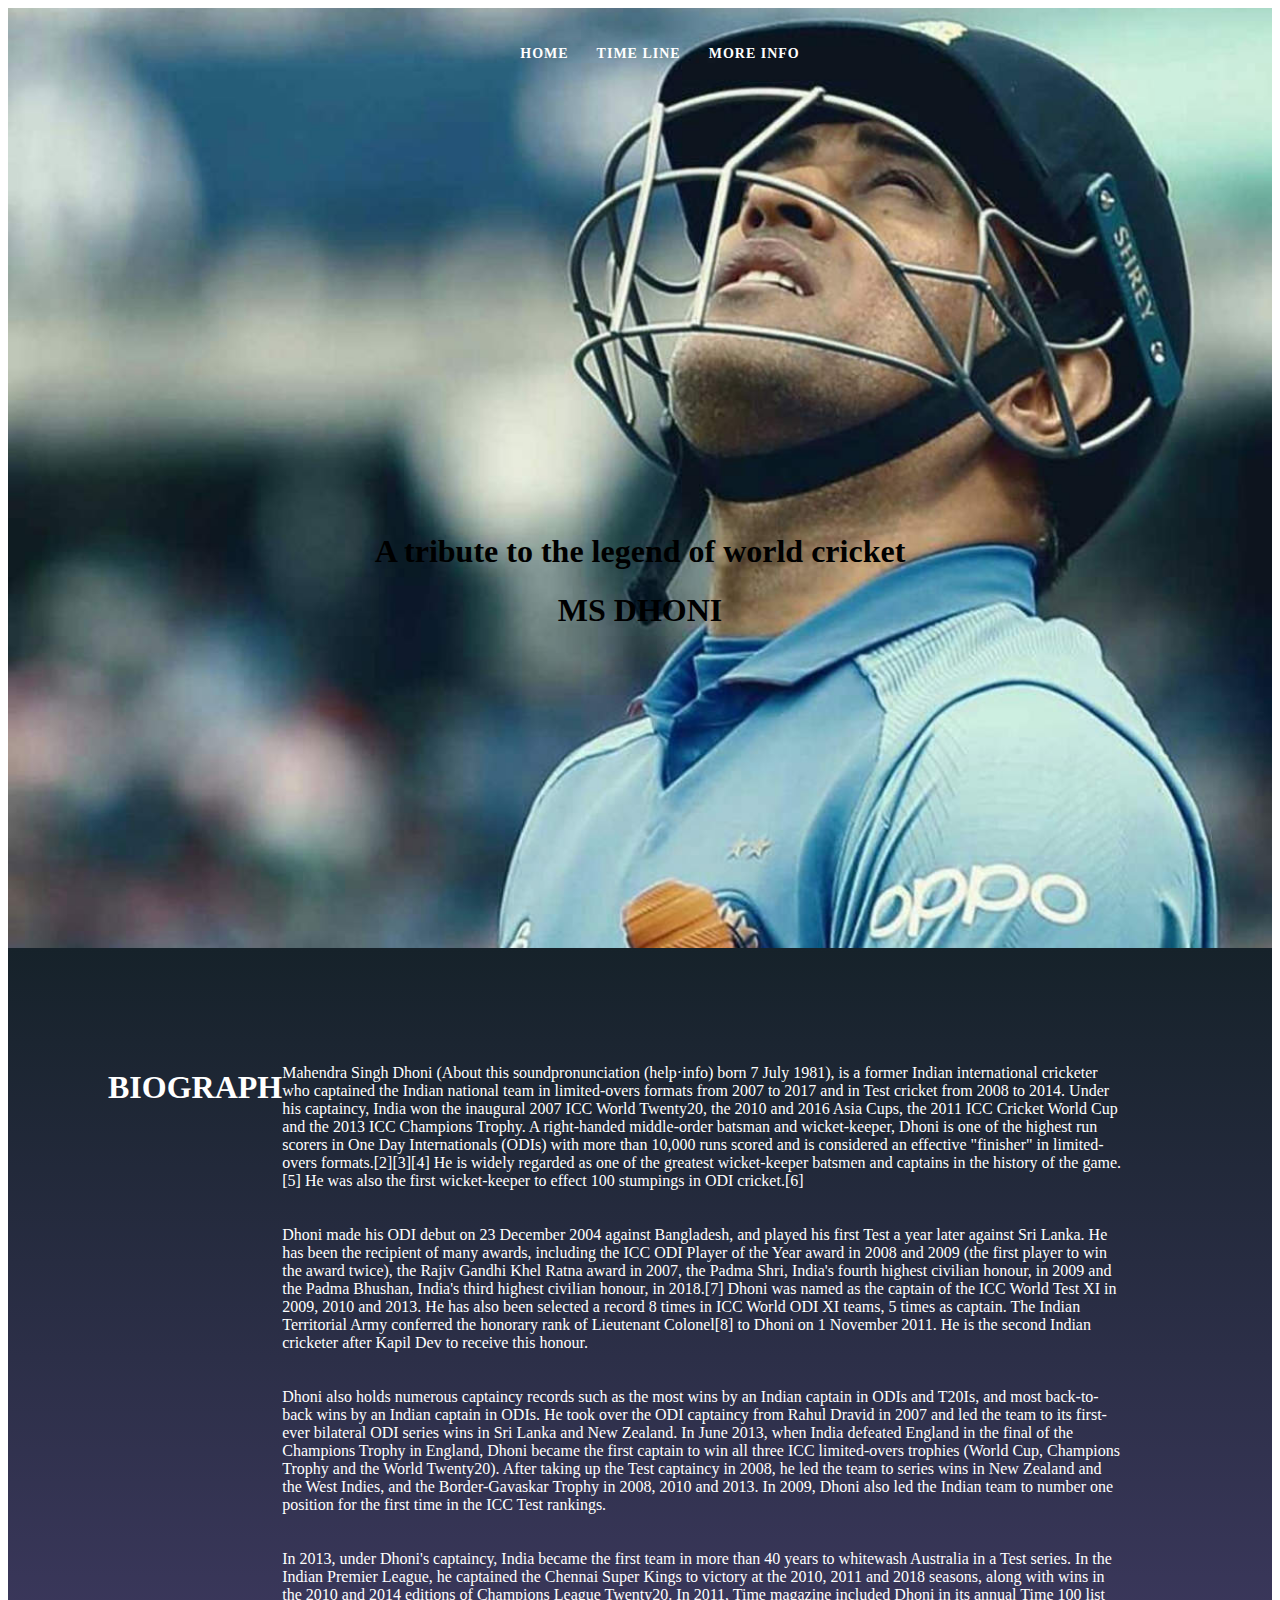
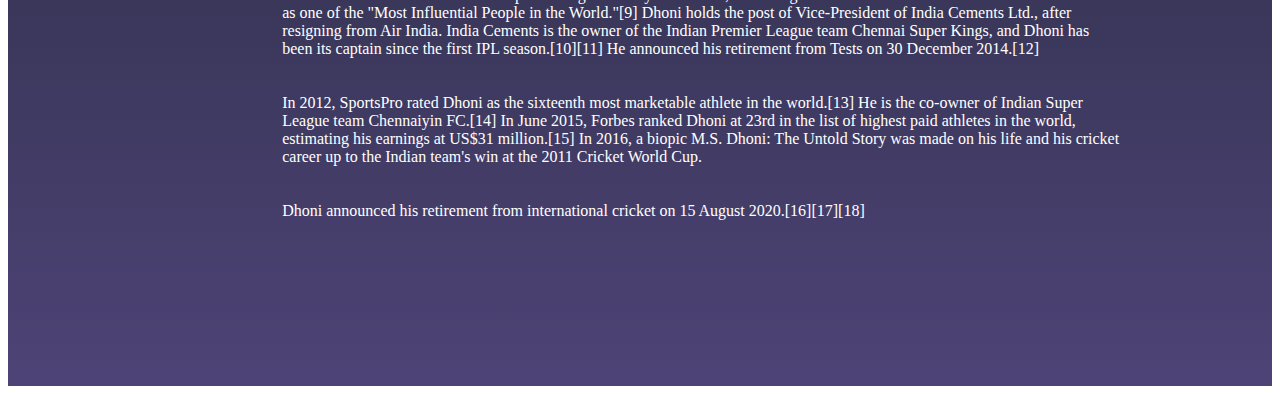
<file: sports website/index.html>
<!DOCTYPE html>
<html lang="en">

<head>
    <meta charset="UTF-8">
    <link rel="stylesheet" href="./style.css">
    <!-- link stylesheet file -->
    <link  href="./timeStyle.css">
</head>

<body>
    <!-- partial:index.partial.html -->
    <header class="header header-ss-big-bg">
        <nav id="navbar">
            <div class="container">
                <ul>
                    <li><a href="index.html">HOME</a></li>
                    <li><a href="timeline.html">TIME LINE</a></li>
                    <li><a href="#">More info </a></li>
                </ul>
            </div>
        </nav>
        <div class="content">
            <h1>A tribute to the legend of world cricket</h1>
            <h1>MS DHONI</h1>
        </div>
    </header>

    <body>
        <div class="flex1">
            <div class="flex-child"></div>
            <h1>BIOGRAPH</h1>
            <p>Mahendra Singh Dhoni (About this soundpronunciation (help·info) born 7 July 1981), is a former Indian
                international cricketer who captained the Indian national team in limited-overs formats from 2007 to
                2017 and in Test cricket from 2008 to 2014. Under his captaincy, India won the inaugural 2007 ICC World
                Twenty20, the 2010 and 2016 Asia Cups, the 2011 ICC Cricket World Cup and the 2013 ICC Champions Trophy.
                A right-handed middle-order batsman and wicket-keeper, Dhoni is one of the highest run scorers in One
                Day Internationals (ODIs) with more than 10,000 runs scored and is considered an effective "finisher" in
                limited-overs formats.[2][3][4] He is widely regarded as one of the greatest wicket-keeper batsmen and
                captains in the history of the game.[5] He was also the first wicket-keeper to effect 100 stumpings in
                ODI cricket.[6]
                <br><br><br>

                Dhoni made his ODI debut on 23 December 2004 against Bangladesh, and played his first Test a year later
                against Sri Lanka. He has been the recipient of many awards, including the ICC ODI Player of the Year
                award in 2008 and 2009 (the first player to win the award twice), the Rajiv Gandhi Khel Ratna award in
                2007, the Padma Shri, India's fourth highest civilian honour, in 2009 and the Padma Bhushan, India's
                third highest civilian honour, in 2018.[7] Dhoni was named as the captain of the ICC World Test XI in
                2009, 2010 and 2013. He has also been selected a record 8 times in ICC World ODI XI teams, 5 times as
                captain. The Indian Territorial Army conferred the honorary rank of Lieutenant Colonel[8] to Dhoni on 1
                November 2011. He is the second Indian cricketer after Kapil Dev to receive this honour.
                <br><br><br>

                Dhoni also holds numerous captaincy records such as the most wins by an Indian captain in ODIs and
                T20Is, and most back-to-back wins by an Indian captain in ODIs. He took over the ODI captaincy from
                Rahul Dravid in 2007 and led the team to its first-ever bilateral ODI series wins in Sri Lanka and New
                Zealand. In June 2013, when India defeated England in the final of the Champions Trophy in England,
                Dhoni became the first captain to win all three ICC limited-overs trophies (World Cup, Champions Trophy
                and the World Twenty20). After taking up the Test captaincy in 2008, he led the team to series wins in
                New Zealand and the West Indies, and the Border-Gavaskar Trophy in 2008, 2010 and 2013. In 2009, Dhoni
                also led the Indian team to number one position for the first time in the ICC Test rankings.
                <br><br><br>

                In 2013, under Dhoni's captaincy, India became the first team in more than 40 years to whitewash
                Australia in a Test series. In the Indian Premier League, he captained the Chennai Super Kings to
                victory at the 2010, 2011 and 2018 seasons, along with wins in the 2010 and 2014 editions of Champions
                League Twenty20. In 2011, Time magazine included Dhoni in its annual Time 100 list as one of the "Most
                Influential People in the World."[9] Dhoni holds the post of Vice-President of India Cements Ltd., after
                resigning from Air India. India Cements is the owner of the Indian Premier League team Chennai Super
                Kings, and Dhoni has been its captain since the first IPL season.[10][11] He announced his retirement
                from Tests on 30 December 2014.[12]
                <br><br><br>

                In 2012, SportsPro rated Dhoni as the sixteenth most marketable athlete in the world.[13] He is the
                co-owner of Indian Super League team Chennaiyin FC.[14] In June 2015, Forbes ranked Dhoni at 23rd in the
                list of highest paid athletes in the world, estimating his earnings at US$31 million.[15] In 2016, a
                biopic M.S. Dhoni: The Untold Story was made on his life and his cricket career up to the Indian team's
                win at the 2011 Cricket World Cup.
                <br><br><br>

                Dhoni announced his retirement from international cricket on 15 August 2020.[16][17][18]
            </p>
        </div>
        </div>
    </body>

</html>
</file>
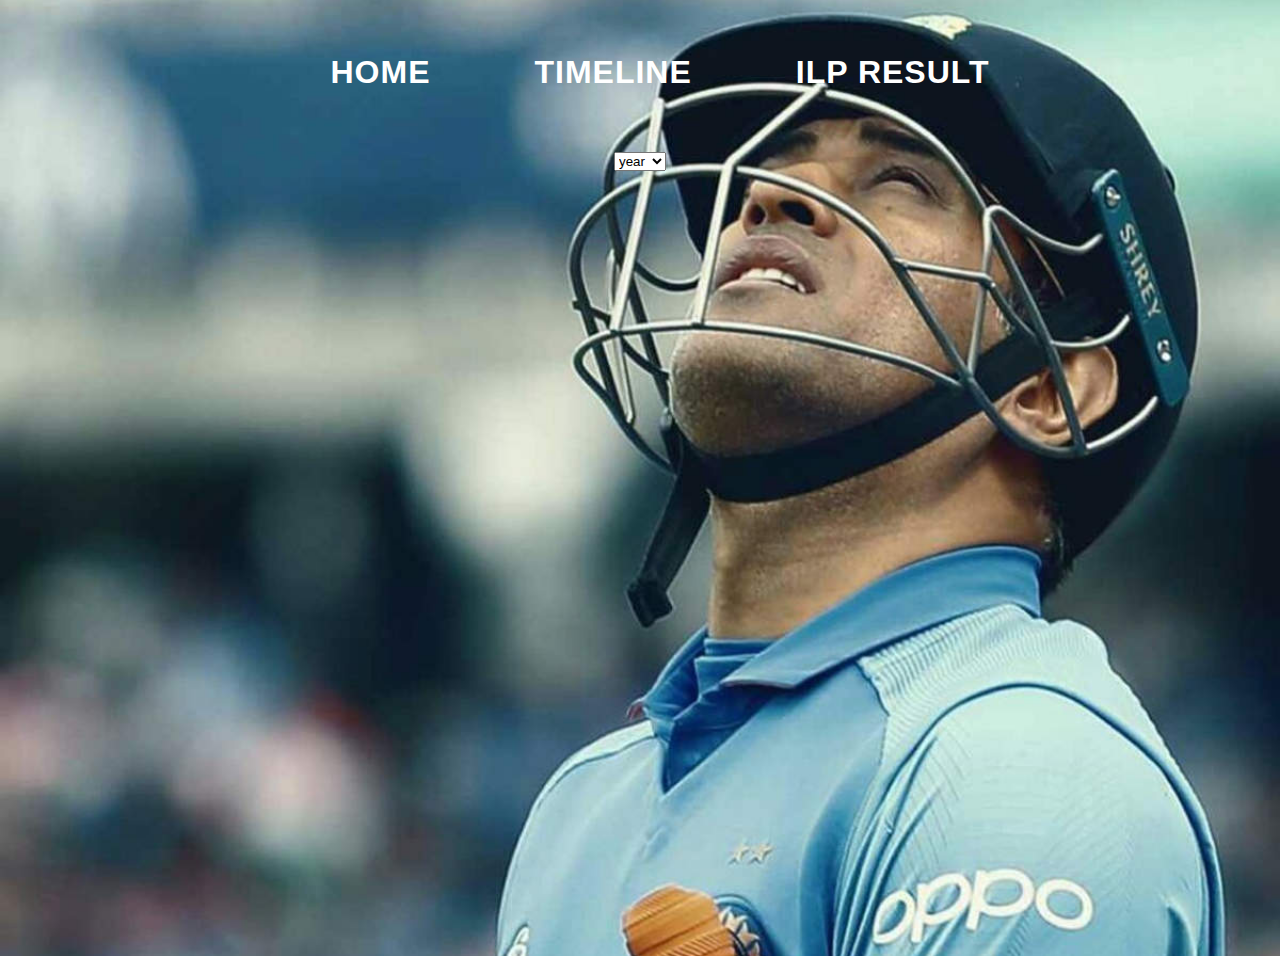
<file: sports website/ipresult.html>
<html>

<head>
    <link rel="stylesheet" href="./styleIpResults.cs">
</head>


<body>
    <header class="header">
        <div id="navbar">
            <div class="container">
                <ul>
                    <li><a href="index.html">Home</a></li>
                    <li><a href="timeline.html">Timeline</a></li>
                    <li><a href="ipresult.html">ILP RESULT</a></li>
                </ul>
            </div>
        </div>

    </header>
    <form id="datavalue">
        <p>
            <select id="year">
                <option value="year" selected> year</option>
                <option>2008</option>
                <option>2009</option>
                <option>2010</option>
                <option>2011</option>
                <option>2011</option>
                <option>2012</option>
            </select>
        </p>
    </form>

</body>

</html>
</file>
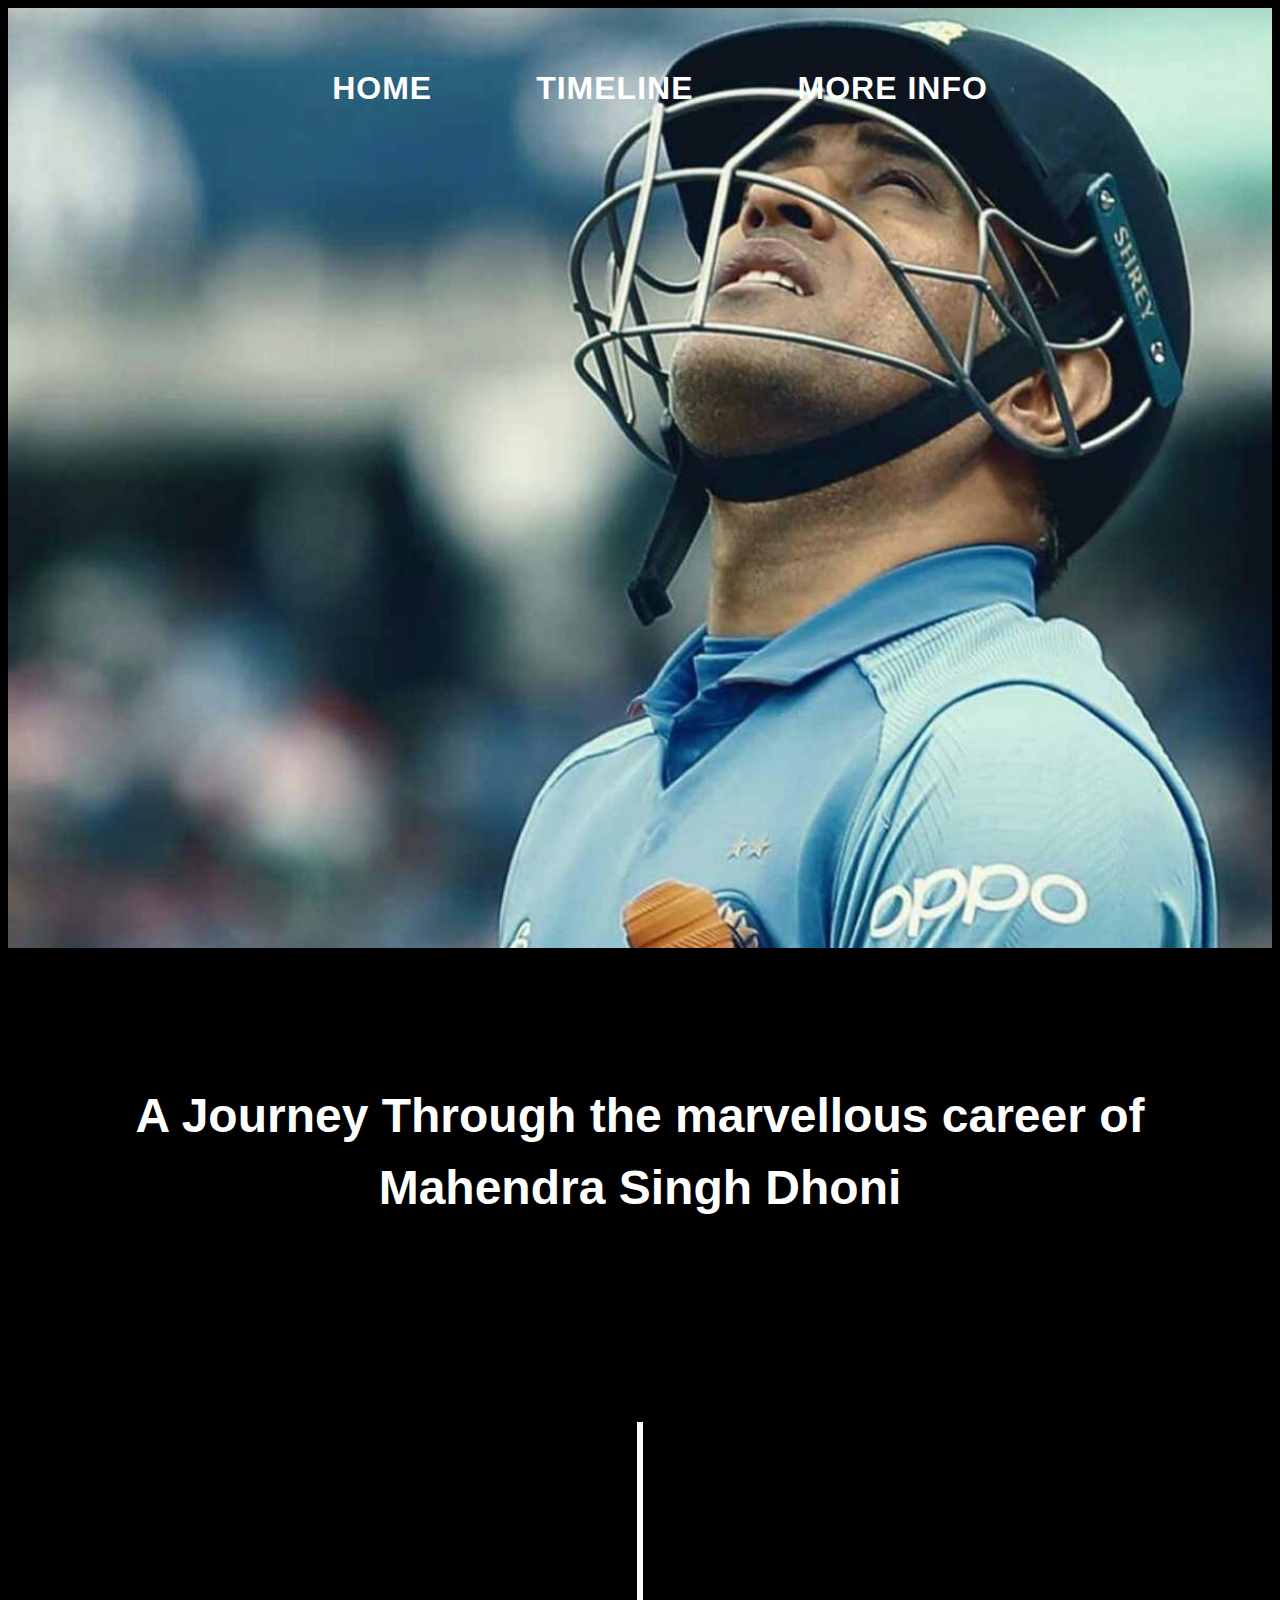
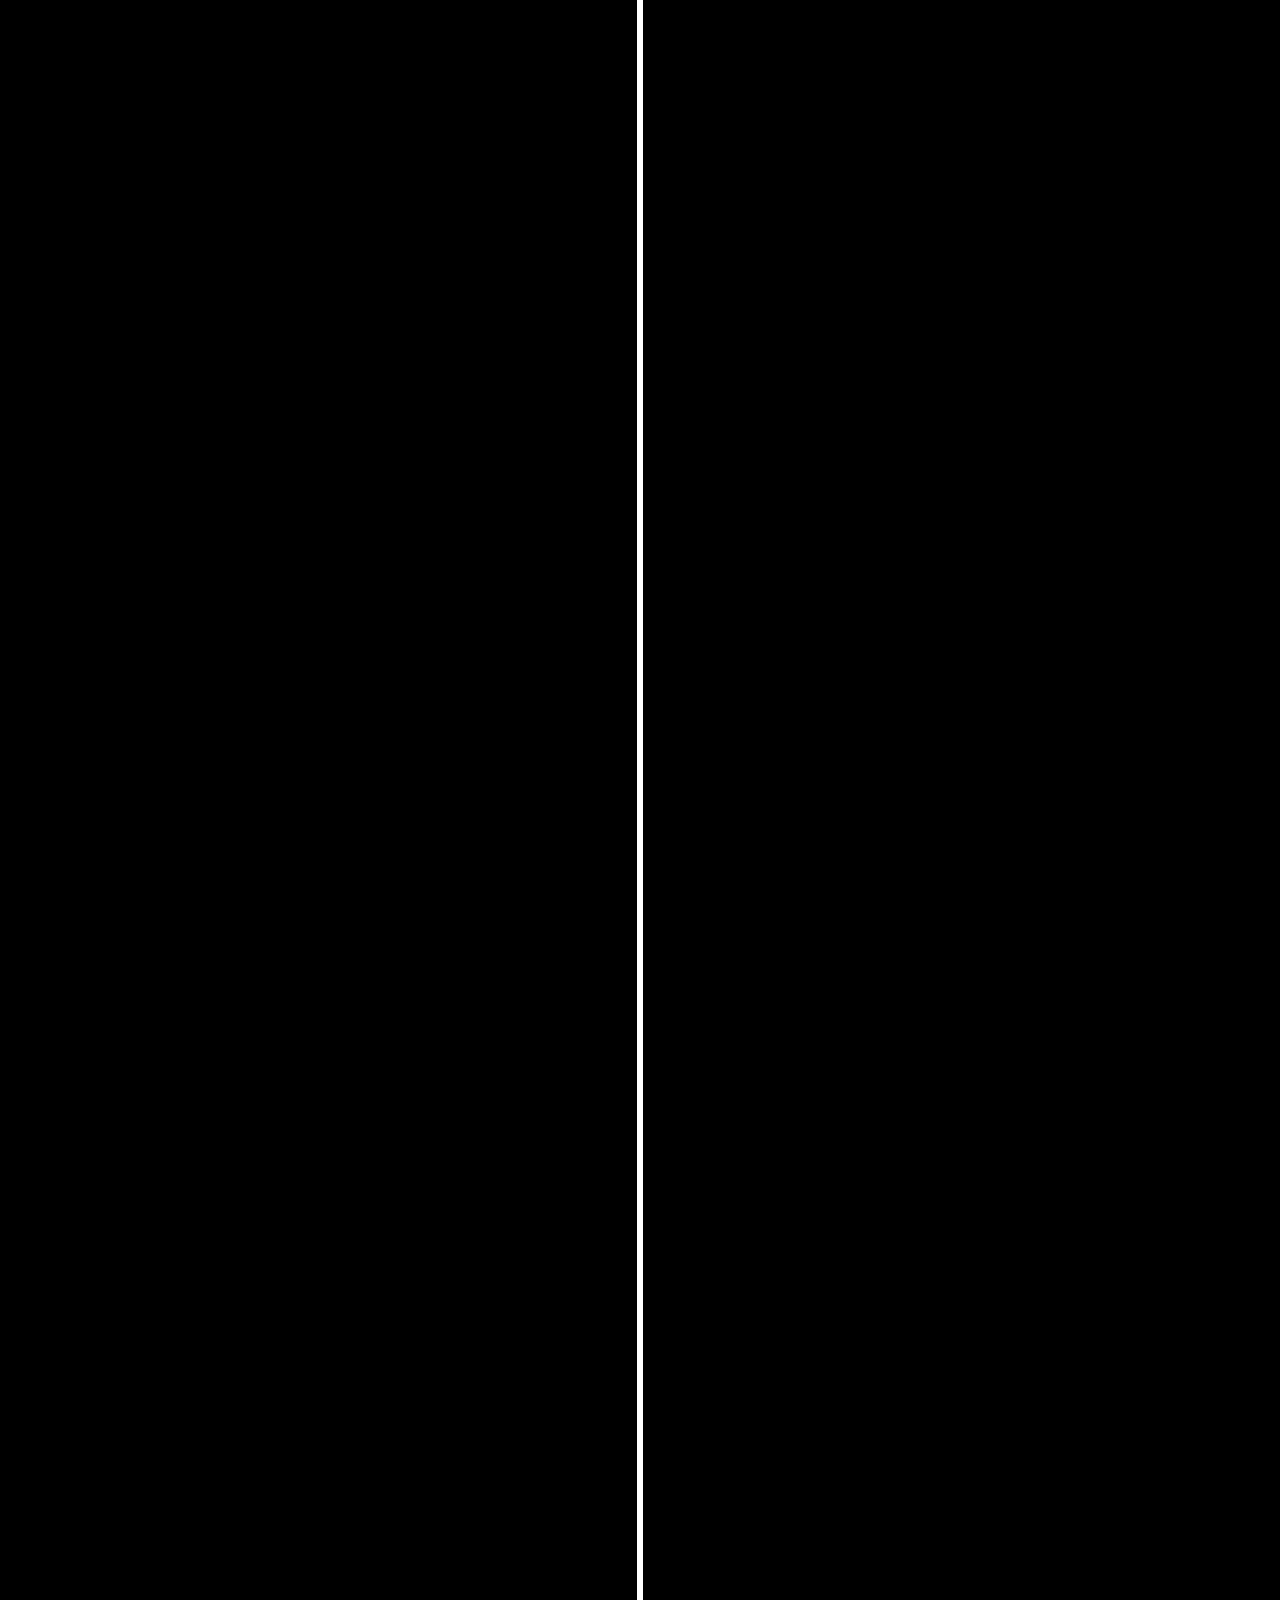
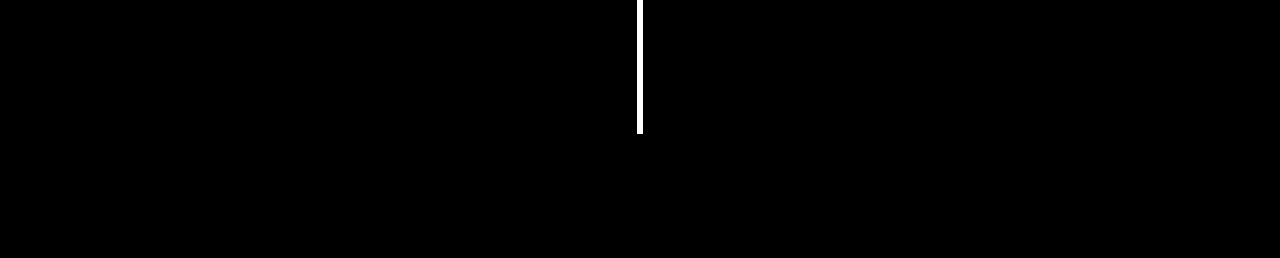
<file: sports website/timeline.html>
<!DOCTYPE html>
<html lang="en">

<head>
    <meta charset="UTF-8">
    <title>A Journey Through the marvellous career of Mahendra Singh Dhoni</title>
    <link rel="stylesheet" href="./timeStyle.css">

</head>

<body>
    <header class="header">
        <div id="navbar">
            <div class="container">
                <ul>
                    <li><a href="index.html">Home</a></li>
                    <li><a href="timeline.html">Timeline</a></li>
                    <li><a href="#">More info </a></li>
                </ul>
            </div>
        </div>

    </header>

    <section class="intro">
        <div class="container">
            <h1>A Journey Through the marvellous career of Mahendra Singh Dhoni</h1>
        </div>
    </section>

    <section class="timeline">
        <ul>
            <li>
                <div>
                    <time>December 2004</time>Dhoni makes his international debut against Bangladesh in an ODI at
                    Chittagong.
                </div>
            </li>
            <li>
                <div>
                    <time>October, 2005</time>Promoted up the order to accelerate scoring, Dhoni smashes an unbeaten 183
                    off 145 balls, the then record of the highest individual score in ODI cricket in the second innings.
                </div>
            </li>
            <li>
                <div>
                    <time>December, 2005</time> Dhoni makes his Test debut against Sri Lanka in Chennai.
                </div>
            </li>
            <li>
                <div>
                    <time>September, 2007</time> Dhoni takes over the reins of ODI captaincy from Rahul Dravid.
                </div>
            </li>
            <li>
                <div>
                    <time>September, 2005</time> Dhoni equals Adam Gilchrist's international record for most dismissals
                    (6) in an innings in ODIs.<br>
                    Dhoni also becomes captain of the Indian squad for the inaugural ICC World Twenty20 in South
                    Africa.<br>
                    He leads a young Indian side to victory against Pakistan in the final.
                </div>
            </li>
            <li>
                <div>
                    <time>August, 2008</time>Dhoni leads India to its first-ever bilateral ODI series victory in Sri
                    Lanka.<br><br> Dhoni wins the Rajiv Gandhi Khel Ratna award.
                </div>
            </li>
            <li>
                <div>
                    <time>December, 2009</time>Under Dhoni's captaincy, India tops the ICC Test cricket rankings for the
                    first time.
                </div>
            </li>
            <li>
                <div>
                    <time>April 2011</time>Dhoni plays his most memorable match-winning unbeaten knock -- 91 off 79 --
                    balls against Sri Lanka in the World Cup final to help India lift the trophy after 28 years.
                </div>
            </li>
            <li>
                <div>
                    <time>May 2011</time>With Dhoni as captain, Chennai Super Kings retain the IPL, beat Royal
                    Challengers Banglore by 58 runs in the final in Bengaluru.
                </div>
            </li>
            <li>
                <div>
                    <time>June 2013</time>India wins the ICC Champions Trophy under Dhoni's captaincy, beats England by
                    five runs in the final.
                </div>
            </li>
        </ul>
    </section>

    <script src="./timeLine.js"></script>

</body>

</html>
</file>
<file: sports website/style.css>
ul {
    display: flex;
    align-content: center;
    justify-content: center;
  }
  
  ul li {
    list-style: none;
  }
  
  ul li a {
    text-transform: uppercase;
    font-weight: bold;
    color: #fff;
    font-size: 0.875em;
    text-decoration: none;
    padding: 1em;
    white-space: nowrap;
    letter-spacing: 1px;
  }
  
  ul li a:hover {
    border-bottom: 3px solid #fff;
  }
  
  header {
    padding: 20px;
    height: 100vh;
    background: url("images.jpeg") no-repeat  center;
    background-size: cover;
    position: relative;
  }
  
  .header .content {
    position: relative;
    top: 50%;
    text-align: center;
  }
  
  
  
  .flex1 {
    display: flex;
    color: white;
    padding: 100px 150px 150px 100px;
    position: center;
     background: linear-gradient(to bottom, #16222a, #4e4376);
  }
  
  .flex {
    display: flex;
    color: white;
    padding-left: 3%;
    padding-right: 3%;
    position: center;
  }
  
  
  .flex--vertical {
    flex-direction: row;
    flex-wrap: wrap;
    padding-left: 3%;
    padding-right: 3%;
  }
</file>
<file: sports website/timeStyle.css>
#navbar ul {
  
    display: flex;
    align-content: center;
   justify-content: center;
  }
  #navbar ul li {
    padding: 20px;
    list-style: none;
  }
  #navbar ul li a {
    text-transform: uppercase;
    font-weight: bold;
    color: #fff;
    font-size: 2em;
    text-decoration: none;
    padding: 1em;
    white-space: nowrap;
    letter-spacing: 1px;
    
  }
  #navbar ul li a:hover {
    border-bottom: 3px solid #fff;
    
  }
  
  .header {
  
   
    background-size: cover;
    position: relative;
  }
  .header h1 {
    margin: 0;
    font-weight: 900;
    font-size: 3rem;
    text-align: center;
    color: #fff;
    margin-bottom: 20px;
  }
  
  
  body 
  {
      background-color: #000000;
  background-image: url("images.jpeg")no-repeat  center;
    font: normal 16px/1.5 "Helvetica Neue", sans-serif;
    color: #fff;
    overflow-x: hidden;
    padding-bottom: 50px;
  } 
  
  .intro 
  {
    padding: 100px 0;
  }
  
  .container {
    width: 90%;
    max-width: 1200px;
    margin: 0 auto;
    text-align: center;
  }
  
  h1 {
    font-size: 3rem;
    color: White;
  }
  
  .timeline ul {
    list-style-type:none;
    padding: 50px 0;
  }
  
  .timeline ul li 
  {
    position: relative;
    width: 6px;
    margin: 0 auto;
    padding-top: 50px;
    background: #fff;
  }
  
  .timeline ul li div {
    position: relative;
    bottom: 0;
    width: 400px;
    padding: 15px;
    background-image: radial-gradient(#15a3cf,#15a3cf);
    border-radius: 20px;
  }
  
  .timeline ul li:nth-child(odd) div {
    left: 45px;
    transform: translate3d(200px, 0, 0);
  }
  
  .timeline ul li:nth-child(even) div {
    left: -439px;
    transform: translate3d(-200px, 0, 0);
  }
  
  time 
  {
    display: block;
    font-size: 1.2rem;
    font-weight: bold;
    margin-bottom: 8px;
  }
  
  .timeline ul li div 
  {
    visibility: hidden;
    opacity: 0;
    transition: all .5s ease-in-out;
  }
  
  .timeline ul li.in-view div 
  {
    transform: none;
    visibility: visible;
    opacity: 1;
  }
  header {
    padding: 20px;
    height: 100vh;
    background: url("images.jpeg") no-repeat  center;
    background-size: cover;
    position: relative;
  }
</file>
